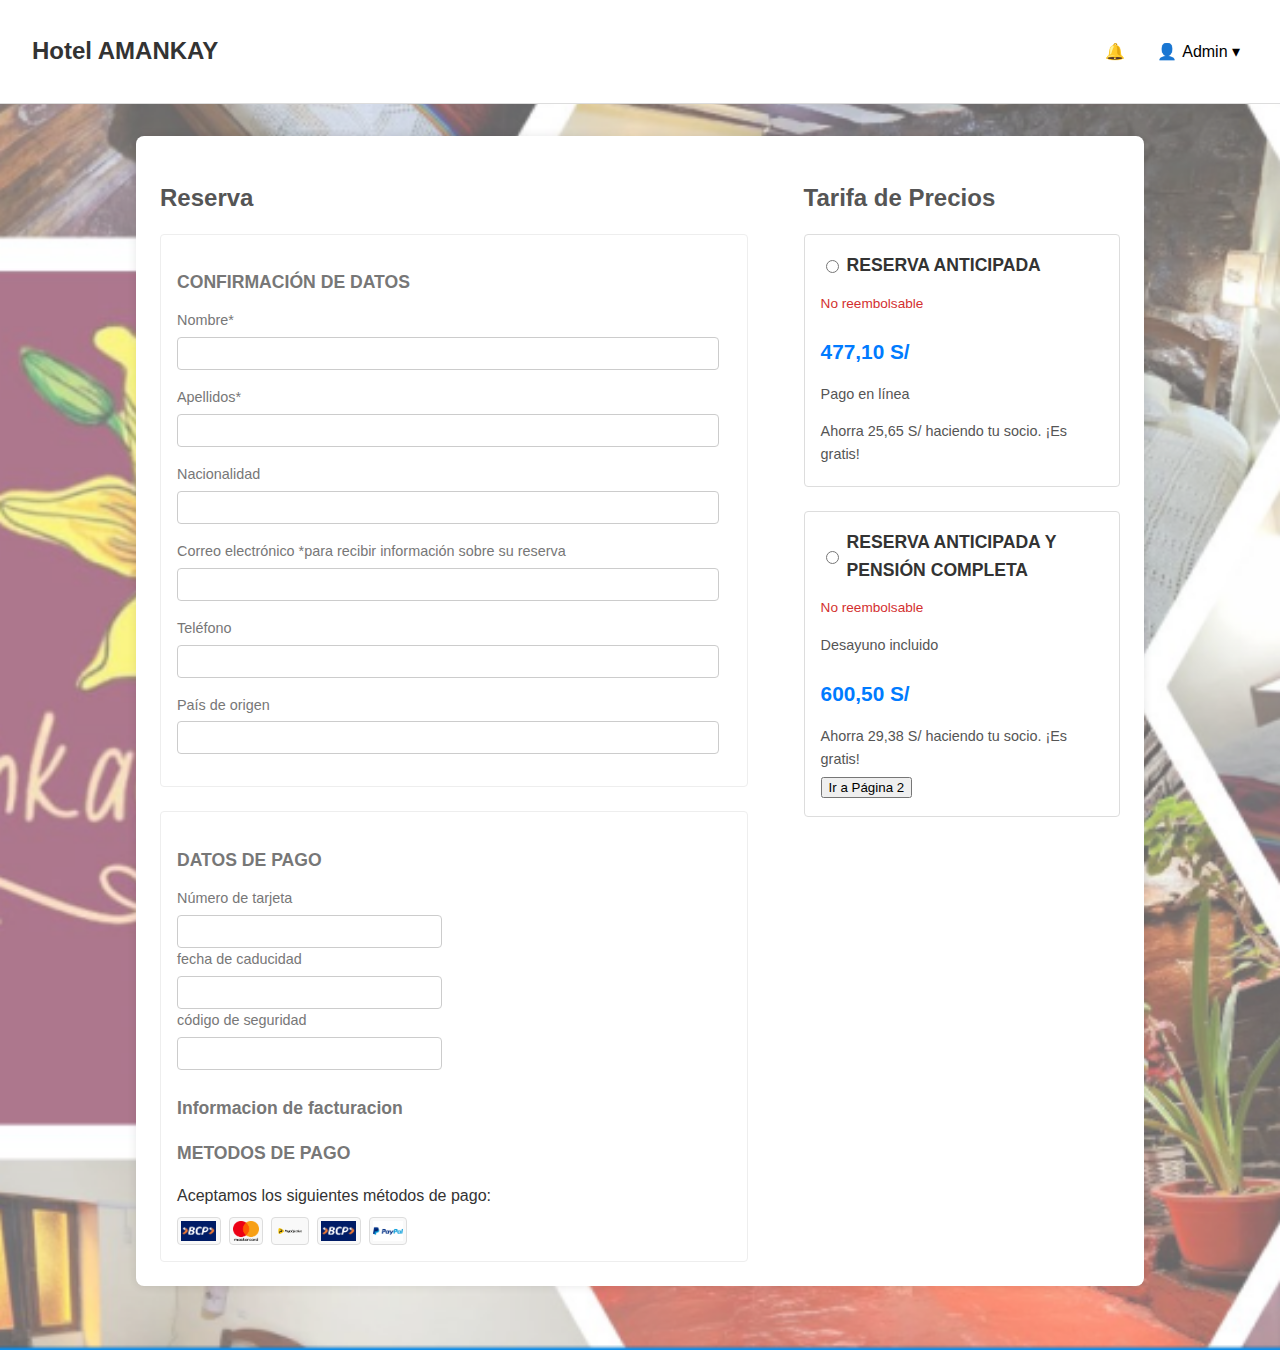
<file: index.html>
<!DOCTYPE html>
<html lang="es">
  <head>
    <meta charset="UTF-8" />
    <meta name="viewport" content="width=device-width, initial-scale=1.0" />
    <title>Reserva Hotel AMANKAY</title>
    <link rel="stylesheet" href="style.css" />
  </head>
  <body>
    <header class="site-header">
      <div class="header-left">
        <h1 class="logo">Hotel AMANKAY</h1>
        <button
          class="menu-button"
          aria-expanded="false"
          aria-controls="mainNav"
        >
          ☰
        </button>
      </div>
      <nav class="main-navigation">
        <ul id="mainNav" class="nav-list">
          <li class="notification-item">
            <button aria-label="Notificaciones">🔔</button>
          </li>
          <li class="user-account">
            <button aria-label="Administrar cuenta">
              <span class="user-icon">👤</span>
              Admin ▾
            </button>
          </li>
        </ul>
      </nav>
    </header>

    <main class="reservation-page">
      <section class="main-content">
        <div class="reservation-area">
          <h2 class="section-title">Reserva</h2>
          <div class="data-confirmation-box">
            <h3 class="subsection-title">CONFIRMACIÓN DE DATOS</h3>
            <form aria-labelledby="dataConfirmationTitle">
              <div class="form-group">
                <label for="nombre">Nombre*</label>
                <input type="text" id="nombre" required />
              </div>
              <div class="form-group">
                <label for="apellidos">Apellidos*</label>
                <input type="text" id="apellidos" required />
              </div>
              <div class="form-group">
                <label for="nacionalidad">Nacionalidad</label>
                <input type="text" id="nacionalidad" />
              </div>
              <div class="form-group">
                <label for="correo"
                  >Correo electrónico *para recibir información sobre su
                  reserva</label
                >
                <input type="email" id="correo" />
              </div>
              <div class="form-group">
                <label for="telefono">Teléfono</label>
                <input type="tel" id="telefono" />
              </div>
              <div class="form-group">
                <label for="pais">País de origen</label>
                <input type="text" id="pais" />
              </div>
            </form>
          </div>

          <div class="payment-info-box">
            <div class="payment-details">
              <h3 class="subsection-title">DATOS DE PAGO</h3>
              <div class="payment-inputs">
                <label for="tarjeta">Número de tarjeta</label>
                <input type="text" id="tarjeta" />
                <label for="fecha">fecha de caducidad</label>
                <input type="text" id="fecha" />
                <label for="codigo">código de seguridad</label>
                <input type="text" id="codigo" />
              </div>
            </div>

            <div class="billing-info">
              <h3 class="subsection-title">Informacion de facturacion</h3>
            </div>

            <div class="payment-methods">
              <h3 class="subsection-title">METODOS DE PAGO</h3>
              <p>Aceptamos los siguientes métodos de pago:</p>
              <ul class="payment-icons">
                <li class="visa">
                  <img src="banco-de-credito-bcp-82.jpg" alt="Visa" />
                </li>
                <li class="mastercard">
                  <img src="Mastercard-logo.svg.png" alt="MasterCard" />
                </li>
                <li class="amex">
                  <img
                    src="6491beed2a5f4cb2bb68a43f_pago_efectivo.webp"
                    alt="American Express"
                  />
                </li>
                <li class="diners">
                  <img src="banco-de-credito-bcp-82.jpg" alt="Diners Club" />
                </li>
                <li class="paypal">
                  <img src="pp_h_rgb_logo_tn.jpg" alt="PayPal" />
                </li>
              </ul>
            </div>
          </div>
        </div>
      </section>

      <aside class="price-sidebar">
        <h2 class="section-title">Tarifa de Precios</h2>
        <div class="price-option-box">
          <article class="price-option">
            <div class="option-header">
              <input type="radio" name="priceOption" id="anticipada" />
              <label for="anticipada">
                <h3 class="option-title">RESERVA ANTICIPADA</h3>
              </label>
            </div>
            <p class="discount-note">No reembolsable</p>
            <p class="price">477,10 S/</p>
            <p class="details">Pago en línea</p>
            <p class="discount">
              Ahorra 25,65 S/ haciendo tu socio. ¡Es gratis!
            </p>
          </article>

          <article class="price-option">
            <div class="option-header">
              <input type="radio" name="priceOption" id="anticipadaCompleta" />
              <label for="anticipadaCompleta">
                <h3 class="option-title">
                  RESERVA ANTICIPADA Y PENSIÓN COMPLETA
                </h3>
              </label>
            </div>
            <p class="discount-note">No reembolsable</p>
            <p class="details">Desayuno incluido</p>
            <p class="price">600,50 S/</p>
            <p class="discount">
              Ahorra 29,38 S/ haciendo tu socio. ¡Es gratis!
            </p>
            <button onclick="location.href='pagina2.html'">
              Ir a Página 2
            </button>
          </article>
        </div>
      </aside>
    </main>

    <footer class="site-footer"></footer>
  </body>
</html>
</file>
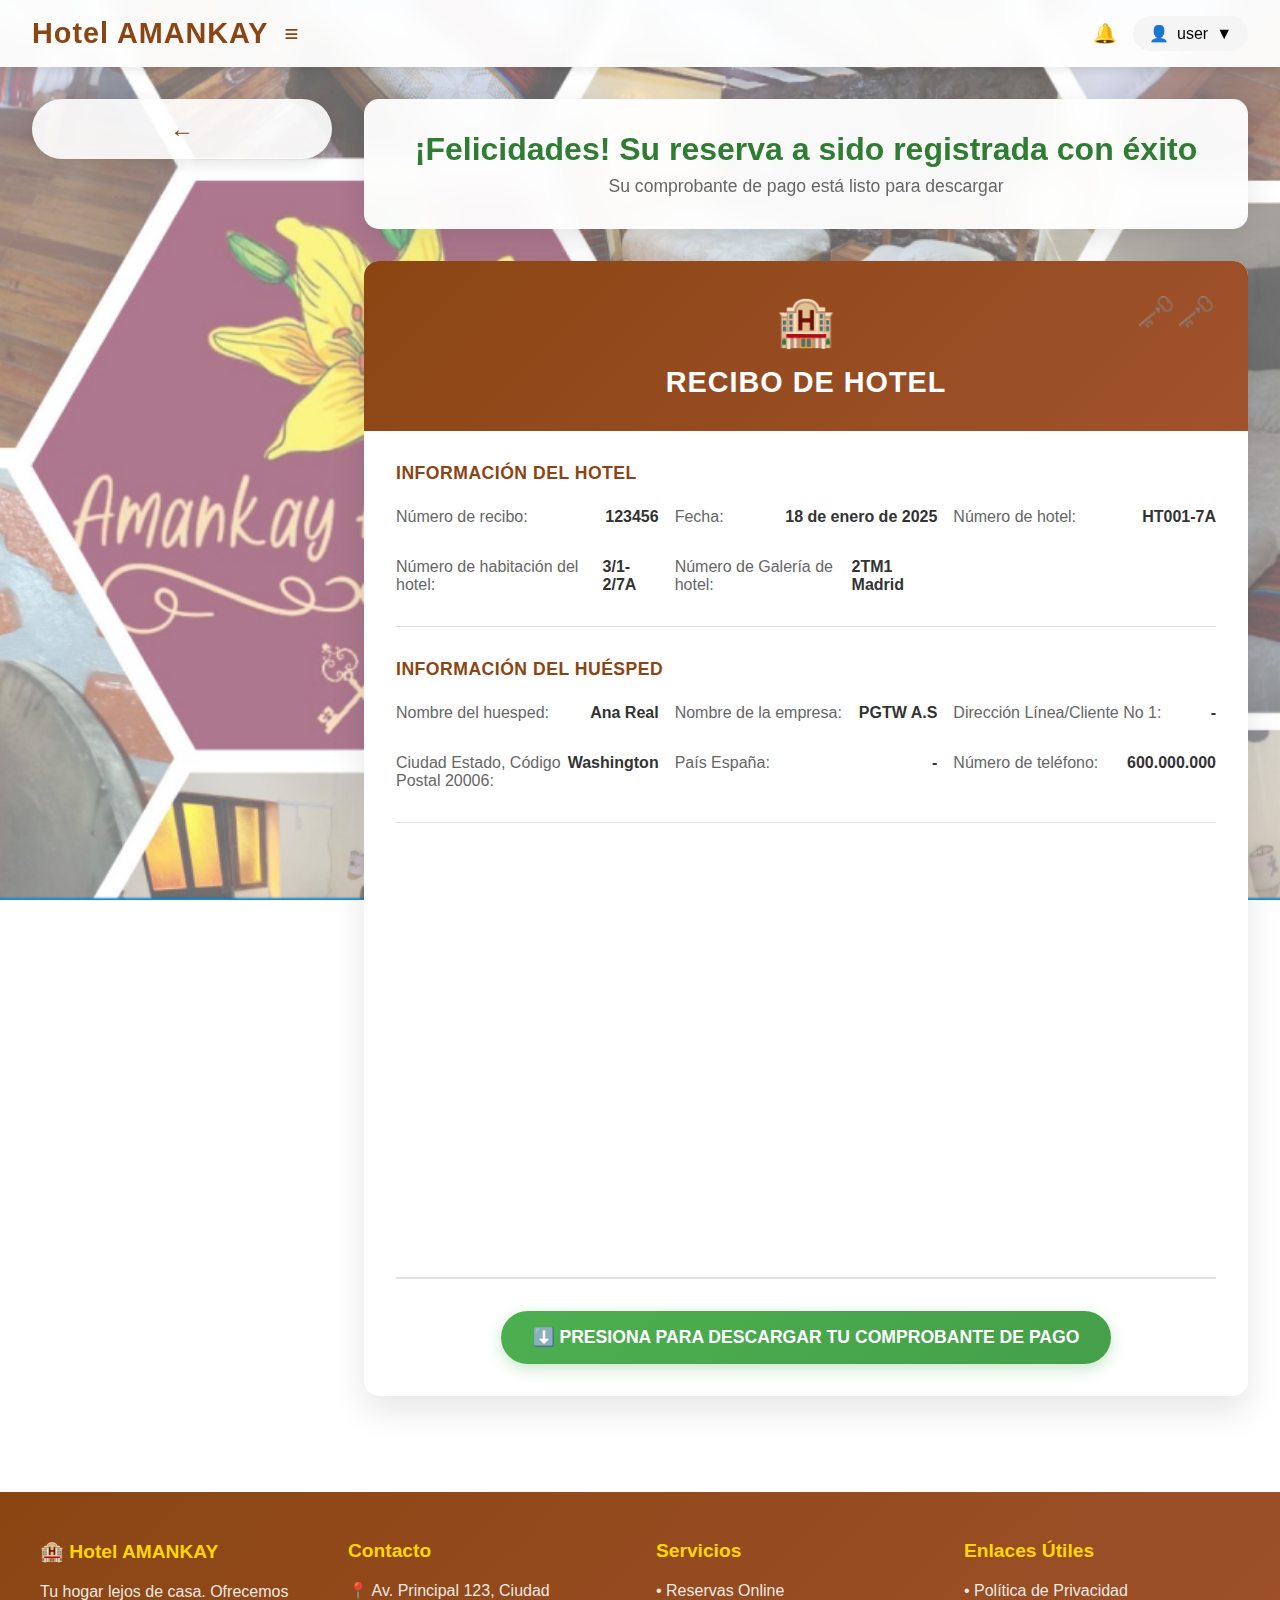
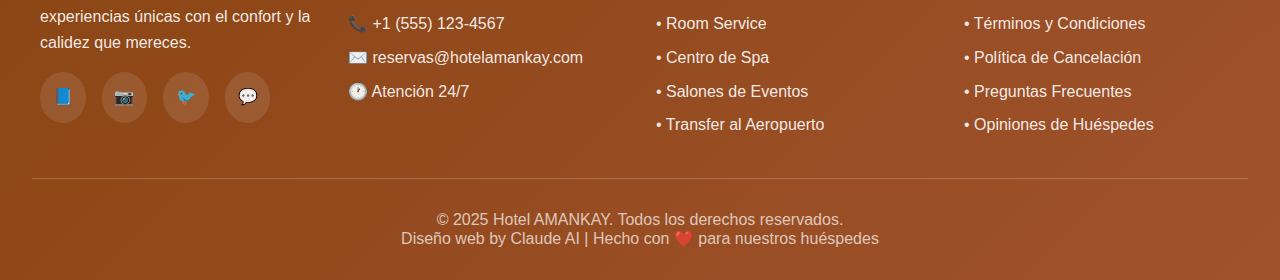
<file: pagina3.html>
<!DOCTYPE html>
<html lang="es">
  <head>
    <meta charset="UTF-8" />
    <meta name="viewport" content="width=device-width, initial-scale=1.0" />
    <title>Hotel AMANKAY - Confirmación de Reserva</title>
    <link rel="stylesheet" href="style3.css" />
  </head>
  <body>
    <!-- Header Navigation -->
    <header class="header">
      <div class="hotel-logo">
        <h1 class="hotel-name">Hotel AMANKAY</h1>
        <span class="menu-toggle">≡</span>
      </div>
      <nav class="user-menu">
        <span class="notification-icon">🔔</span>
        <div class="user-profile">
          <span class="user-icon">👤</span>
          <span>user</span>
          <span>▼</span>
        </div>
      </nav>
    </header>

    <!-- Main Content -->
    <main class="main-container">
      <div class="content-layout">
        <!-- Navigation Panel -->
        <aside class="nav-panel">
          <button class="nav-button back-button" aria-label="Volver">←</button>
        </aside>

        <!-- Main Content Area -->
        <div class="content-area">
          <!-- Success Banner -->
          <section class="success-banner">
            <h1 class="success-title">
              ¡Felicidades! Su reserva a sido registrada con éxito
            </h1>
            <p class="success-subtitle">
              Su comprobante de pago está listo para descargar
            </p>
          </section>

          <!-- Receipt Card -->
          <article class="receipt-card">
            <!-- Receipt Header -->
            <header class="receipt-header">
              <div class="hotel-keys">🗝️🗝️</div>
              <div class="receipt-icon">🏨</div>
              <h2 class="receipt-title">Recibo de Hotel</h2>
            </header>

            <!-- Receipt Content -->
            <div class="receipt-content">
              <!-- Hotel Information -->
              <section class="receipt-section">
                <h3 class="section-title">Información del Hotel</h3>
                <div class="info-grid">
                  <div class="info-item">
                    <span class="info-label">Número de recibo:</span>
                    <span class="info-value">123456</span>
                  </div>
                  <div class="info-item">
                    <span class="info-label">Fecha:</span>
                    <span class="info-value">18 de enero de 2025</span>
                  </div>
                  <div class="info-item">
                    <span class="info-label">Número de hotel:</span>
                    <span class="info-value">HT001-7A</span>
                  </div>
                  <div class="info-item">
                    <span class="info-label"
                      >Número de habitación del hotel:</span
                    >
                    <span class="info-value">3/1-2/7A</span>
                  </div>
                  <div class="info-item">
                    <span class="info-label">Número de Galería de hotel:</span>
                    <span class="info-value">2TM1 Madrid</span>
                  </div>
                </div>
              </section>

              <!-- Guest Information -->
              <section class="receipt-section">
                <h3 class="section-title">Información del Huésped</h3>
                <div class="info-grid">
                  <div class="info-item">
                    <span class="info-label">Nombre del huesped:</span>
                    <span class="info-value">Ana Real</span>
                  </div>
                  <div class="info-item">
                    <span class="info-label">Nombre de la empresa:</span>
                    <span class="info-value">PGTW A.S</span>
                  </div>
                  <div class="info-item">
                    <span class="info-label"
                      >Dirección Línea/Cliente No 1:</span
                    >
                    <span class="info-value">-</span>
                  </div>
                  <div class="info-item">
                    <span class="info-label"
                      >Ciudad Estado, Código Postal 20006:</span
                    >
                    <span class="info-value">Washington</span>
                  </div>
                  <div class="info-item">
                    <span class="info-label">País España:</span>
                    <span class="info-value">-</span>
                  </div>
                  <div class="info-item">
                    <span class="info-label">Número de teléfono:</span>
                    <span class="info-value">600.000.000</span>
                  </div>
                </div>
              </section>

              <!-- Billing Information -->
              <section class="receipt-section">
                <h3 class="section-title">Facturación</h3>
                <table class="billing-table">
                  <thead>
                    <tr>
                      <th>Descripción</th>
                      <th>Fecha</th>
                      <th># Habitación/# cuenta</th>
                      <th>Cantidad</th>
                      <th>Total de la factura</th>
                    </tr>
                  </thead>
                  <tbody>
                    <tr>
                      <td>▲</td>
                      <td>18/01</td>
                      <td>34</td>
                      <td>1</td>
                      <td>$1096</td>
                    </tr>
                    <tr class="total-row">
                      <td colspan="4"><strong>TOTAL</strong></td>
                      <td><strong>$1096</strong></td>
                    </tr>
                  </tbody>
                </table>
              </section>

              <!-- Payment Information -->
              <section class="receipt-section">
                <h3 class="section-title">Información de Pago</h3>
                <div class="info-grid">
                  <div class="info-item">
                    <span class="info-label"
                      >Tipo de facturación y estado de pago:</span
                    >
                    <span class="info-value">Abonado</span>
                  </div>
                  <div class="info-item">
                    <span class="info-label">Balance:</span>
                    <span class="info-value">68902</span>
                  </div>
                  <div class="info-item">
                    <span class="info-label">Descuento autorizado:</span>
                    <span class="info-value">12900</span>
                  </div>
                  <div class="info-item">
                    <span class="info-label">Balance:</span>
                    <span class="info-value">31900</span>
                  </div>
                  <div class="info-item">
                    <span class="info-label">RETA Aplicado:</span>
                    <span class="info-value">-</span>
                  </div>
                  <div class="info-item">
                    <span class="info-label">TOTAL:</span>
                    <span class="info-value">$ 1096</span>
                  </div>
                </div>
              </section>

              <!-- Download Section -->
              <section class="download-section">
                <button class="download-button" onclick="downloadReceipt()">
                  ⬇️ PRESIONA PARA DESCARGAR TU COMPROBANTE DE PAGO
                </button>
              </section>
            </div>
          </article>
        </div>
      </div>
    </main>

    <!-- Footer -->
    <footer class="footer">
      <div class="footer-content">
        <div class="footer-section">
          <h3 class="footer-logo">🏨 Hotel AMANKAY</h3>
          <p>
            Tu hogar lejos de casa. Ofrecemos experiencias únicas con el confort
            y la calidez que mereces.
          </p>
          <div class="social-links">
            <a href="#" aria-label="Facebook">📘</a>
            <a href="#" aria-label="Instagram">📷</a>
            <a href="#" aria-label="Twitter">🐦</a>
            <a href="#" aria-label="WhatsApp">💬</a>
          </div>
        </div>

        <div class="footer-section">
          <h3>Contacto</h3>
          <p>📍 Av. Principal 123, Ciudad</p>
          <p>📞 +1 (555) 123-4567</p>
          <p>✉️ reservas@hotelamankay.com</p>
          <p>🕐 Atención 24/7</p>
        </div>

        <div class="footer-section">
          <h3>Servicios</h3>
          <a href="#">• Reservas Online</a>
          <a href="#">• Room Service</a>
          <a href="#">• Centro de Spa</a>
          <a href="#">• Salones de Eventos</a>
          <a href="#">• Transfer al Aeropuerto</a>
        </div>

        <div class="footer-section">
          <h3>Enlaces Útiles</h3>
          <a href="#">• Política de Privacidad</a>
          <a href="#">• Términos y Condiciones</a>
          <a href="#">• Política de Cancelación</a>
          <a href="#">• Preguntas Frecuentes</a>
          <a href="#">• Opiniones de Huéspedes</a>
        </div>
      </div>

      <div class="footer-bottom">
        <p>&copy; 2025 Hotel AMANKAY. Todos los derechos reservados.</p>
        <p>Diseño web by Claude AI | Hecho con ❤️ para nuestros huéspedes</p>
      </div>
    </footer>

    <script>
      // Navigation functionality
      document
        .querySelector(".back-button")
        .addEventListener("click", function () {
          if (confirm("¿Desea regresar a la página anterior?")) {
            window.history.back();
          }
        });

      // Download receipt function
      function downloadReceipt() {
        alert("Su comprobante de pago se está descargando...");
        // Here you would implement actual download functionality
        // For demo purposes, we'll just show an alert
      }

      // Add animations to elements when they come into view
      const observerOptions = {
        threshold: 0.1,
        rootMargin: "0px 0px -50px 0px",
      };

      const observer = new IntersectionObserver((entries) => {
        entries.forEach((entry) => {
          if (entry.isIntersecting) {
            entry.target.style.opacity = "1";
            entry.target.style.transform = "translateY(0)";
          }
        });
      }, observerOptions);

      // Observe all receipt sections
      document.querySelectorAll(".receipt-section").forEach((section) => {
        section.style.opacity = "0";
        section.style.transform = "translateY(20px)";
        section.style.transition = "all 0.6s ease-out";
        observer.observe(section);
      });

      // Hover effects for nav buttons
      document.querySelectorAll(".nav-button").forEach((button) => {
        button.addEventListener("mouseenter", function () {
          this.style.transform = "scale(1.1) rotate(5deg)";
        });

        button.addEventListener("mouseleave", function () {
          this.style.transform = "scale(1) rotate(0deg)";
        });
      });
    </script>
  </body>
</html>
</file>
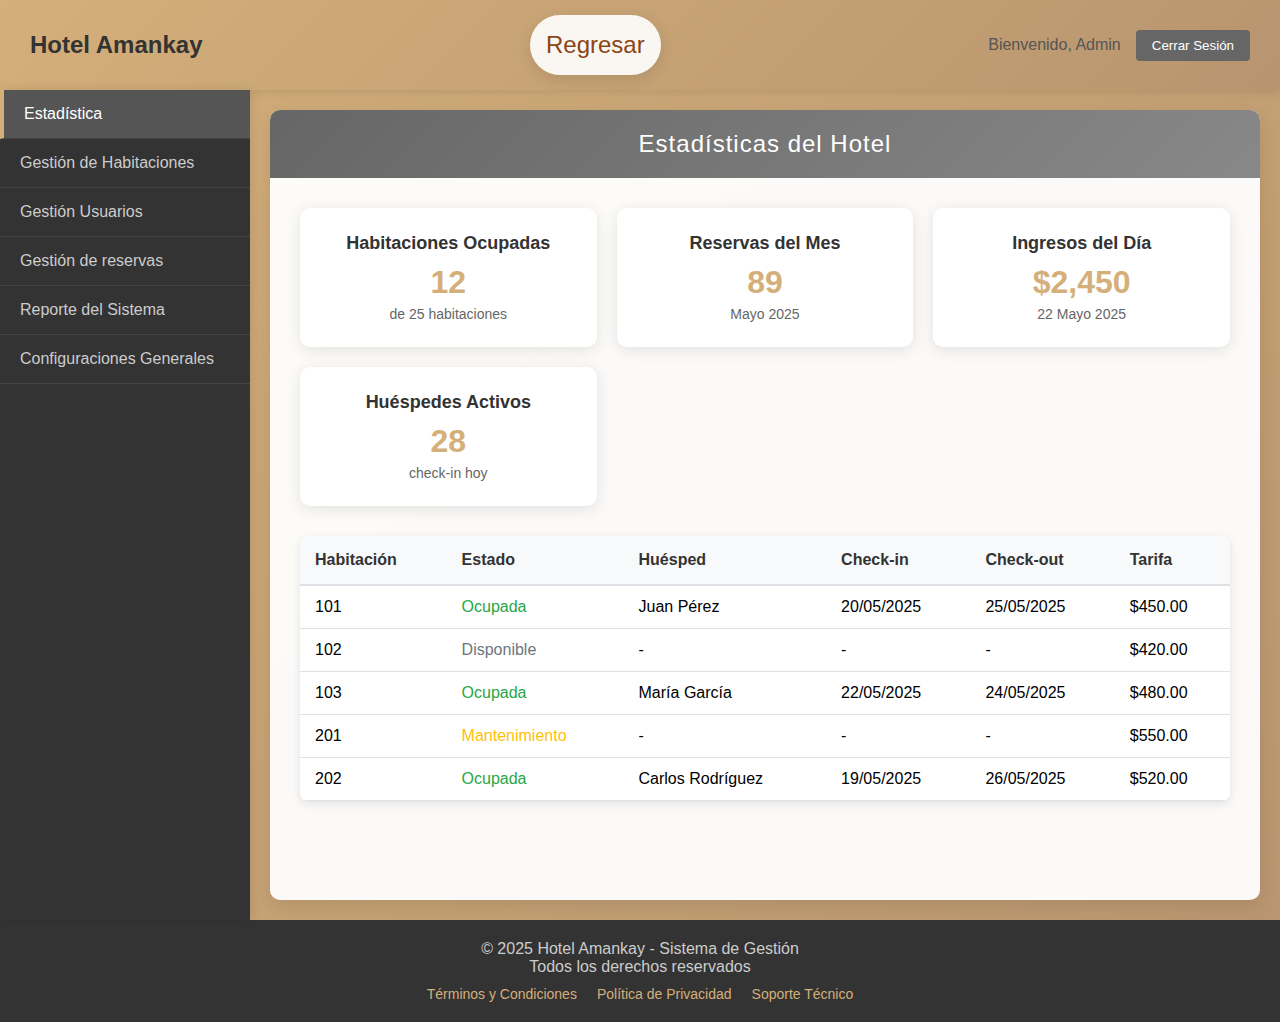
<file: pagina4.html>
<!DOCTYPE html>
<html lang="es">
  <head>
    <meta charset="UTF-8" />
    <meta name="viewport" content="width=device-width, initial-scale=1.0" />
    <title>Hotel Amankay - Sistema de Gestión</title>
    <link rel="stylesheet" href="style4.css" />
  </head>
  <body>
    <div class="header">
      <h1>Hotel Amankay</h1>
      <button
        class="nav-button back-button"
        onclick="location.href='pagina3.html'"
      >
        Regresar
      </button>
      <div class="user-info">
        <span>Bienvenido, Admin</span>
        <button class="logout-btn">Cerrar Sesión</button>
      </div>
    </div>

    <div class="main-container">
      <nav class="sidebar">
        <a href="#" class="nav-item active" data-section="estadistica"
          >Estadística</a
        >
        <a href="#" class="nav-item" data-section="habitaciones"
          >Gestión de Habitaciones</a
        >
        <a href="#" class="nav-item" data-section="usuarios"
          >Gestión Usuarios</a
        >
        <a href="#" class="nav-item" data-section="reservas"
          >Gestión de reservas</a
        >
        <a href="#" class="nav-item" data-section="reporte"
          >Reporte del Sistema</a
        >
        <a href="#" class="nav-item" data-section="configuraciones"
          >Configuraciones Generales</a
        >
      </nav>

      <main class="content">
        <!-- Estadística Section -->
        <div id="estadistica" class="section">
          <div class="content-header">
            <h2>Estadísticas del Hotel</h2>
          </div>
          <div class="content-body">
            <div class="stats-card">
              <div class="card">
                <h3>Habitaciones Ocupadas</h3>
                <div class="number">12</div>
                <div class="label">de 25 habitaciones</div>
              </div>
              <div class="card">
                <h3>Reservas del Mes</h3>
                <div class="number">89</div>
                <div class="label">Mayo 2025</div>
              </div>
              <div class="card">
                <h3>Ingresos del Día</h3>
                <div class="number">$2,450</div>
                <div class="label">22 Mayo 2025</div>
              </div>
              <div class="card">
                <h3>Huéspedes Activos</h3>
                <div class="number">28</div>
                <div class="label">check-in hoy</div>
              </div>
            </div>

            <table class="stats-table">
              <thead>
                <tr>
                  <th>Habitación</th>
                  <th>Estado</th>
                  <th>Huésped</th>
                  <th>Check-in</th>
                  <th>Check-out</th>
                  <th>Tarifa</th>
                </tr>
              </thead>
              <tbody>
                <tr>
                  <td>101</td>
                  <td><span style="color: #28a745">Ocupada</span></td>
                  <td>Juan Pérez</td>
                  <td>20/05/2025</td>
                  <td>25/05/2025</td>
                  <td>$450.00</td>
                </tr>
                <tr>
                  <td>102</td>
                  <td><span style="color: #6c757d">Disponible</span></td>
                  <td>-</td>
                  <td>-</td>
                  <td>-</td>
                  <td>$420.00</td>
                </tr>
                <tr>
                  <td>103</td>
                  <td><span style="color: #28a745">Ocupada</span></td>
                  <td>María García</td>
                  <td>22/05/2025</td>
                  <td>24/05/2025</td>
                  <td>$480.00</td>
                </tr>
                <tr>
                  <td>201</td>
                  <td><span style="color: #ffc107">Mantenimiento</span></td>
                  <td>-</td>
                  <td>-</td>
                  <td>-</td>
                  <td>$550.00</td>
                </tr>
                <tr>
                  <td>202</td>
                  <td><span style="color: #28a745">Ocupada</span></td>
                  <td>Carlos Rodríguez</td>
                  <td>19/05/2025</td>
                  <td>26/05/2025</td>
                  <td>$520.00</td>
                </tr>
              </tbody>
            </table>
          </div>
        </div>

        <!-- Habitaciones Section -->
        <div id="habitaciones" class="section hidden">
          <div class="content-header">
            <h2>Gestión de Habitaciones</h2>
          </div>
          <div class="content-body">
            <div class="room-container">
              <div class="room-list">
                <table class="room-table">
                  <thead>
                    <tr>
                      <th>Código</th>
                      <th>Habitación</th>
                      <th>Acción</th>
                    </tr>
                  </thead>
                  <tbody>
                    <tr>
                      <td>01</td>
                      <td>Habitación 01 para 2 personas</td>
                      <td>
                        <button
                          class="edit-btn"
                          onclick="showRoomDetails('01')"
                        >
                          Editar
                        </button>
                      </td>
                    </tr>
                    <tr>
                      <td>02</td>
                      <td>Habitación 02 para 2 personas</td>
                      <td>
                        <button
                          class="edit-btn"
                          onclick="showRoomDetails('02')"
                        >
                          Editar
                        </button>
                      </td>
                    </tr>
                    <tr>
                      <td>03</td>
                      <td>Suite Junior para 4 personas</td>
                      <td>
                        <button
                          class="edit-btn"
                          onclick="showRoomDetails('03')"
                        >
                          Editar
                        </button>
                      </td>
                    </tr>
                    <tr>
                      <td>04</td>
                      <td>Suite Presidencial para 6 personas</td>
                      <td>
                        <button
                          class="edit-btn"
                          onclick="showRoomDetails('04')"
                        >
                          Editar
                        </button>
                      </td>
                    </tr>
                    <tr>
                      <td>05</td>
                      <td>Habitación Familiar para 5 personas</td>
                      <td>
                        <button
                          class="edit-btn"
                          onclick="showRoomDetails('05')"
                        >
                          Editar
                        </button>
                      </td>
                    </tr>
                  </tbody>
                </table>
              </div>

              <div class="room-details" id="roomDetails">
                <h3>HABITACIÓN 01</h3>
                <div class="room-image"></div>

                <div class="price-info">
                  <h4>PRECIOS:</h4>
                  <div class="price-item">
                    <span>Tarifa anticipada:</span>
                    <span>452.30$</span>
                  </div>
                  <div class="price-item">
                    <span>Tarifa anticipada y pensión completa:</span>
                    <span>550.23$</span>
                  </div>
                </div>

                <div class="description">
                  <h4>DESCRIPCIÓN:</h4>
                  <p>
                    Habitación cómoda y acogedora, perfectamente equipada para
                    dos personas. Cuenta con una cama matrimonial, baño privado,
                    televisión por cable, aire acondicionado y vista al jardín.
                    Ideal para parejas que buscan un ambiente tranquilo y
                    relajante.
                  </p>
                </div>
              </div>
            </div>
          </div>
        </div>

        <!-- Other sections (hidden by default) -->
        <div id="usuarios" class="section hidden">
          <div class="content-header">
            <h2>Gestión de Usuarios</h2>
          </div>
          <div class="content-body">
            <p>Sección de gestión de usuarios en desarrollo...</p>
          </div>
        </div>

        <div id="reservas" class="section hidden">
          <div class="content-header">
            <h2>Gestión de Reservas</h2>
          </div>
          <div class="content-body">
            <p>Sección de gestión de reservas en desarrollo...</p>
          </div>
        </div>

        <div id="reporte" class="section hidden">
          <div class="content-header">
            <h2>Reporte del Sistema</h2>
          </div>
          <div class="content-body">
            <p>Sección de reportes en desarrollo...</p>
          </div>
        </div>

        <div id="configuraciones" class="section hidden">
          <div class="content-header">
            <h2>Configuraciones Generales</h2>
          </div>
          <div class="content-body">
            <p>Sección de configuraciones en desarrollo...</p>
          </div>
        </div>
      </main>
    </div>

    <footer class="footer">
      <div>© 2025 Hotel Amankay - Sistema de Gestión</div>
      <div>Todos los derechos reservados</div>
      <div class="footer-links">
        <a href="#">Términos y Condiciones</a>
        <a href="#">Política de Privacidad</a>
        <a href="#">Soporte Técnico</a>
      </div>
    </footer>

    <script>
      // Room details data
      const roomData = {
        "01": {
          name: "HABITACIÓN 01",
          prices: [
            { label: "Tarifa anticipada:", value: "452.30$" },
            {
              label: "Tarifa anticipada y pensión completa:",
              value: "550.23$",
            },
          ],
          description:
            "Habitación cómoda y acogedora, perfectamente equipada para dos personas. Cuenta con una cama matrimonial, baño privado, televisión por cable, aire acondicionado y vista al jardín. Ideal para parejas que buscan un ambiente tranquilo y relajante.",
        },
        "02": {
          name: "HABITACIÓN 02",
          prices: [
            { label: "Tarifa anticipada:", value: "420.50$" },
            {
              label: "Tarifa anticipada y pensión completa:",
              value: "510.75$",
            },
          ],
          description:
            "Habitación estándar con todas las comodidades necesarias. Incluye cama doble, baño privado, televisión, aire acondicionado y balcón con vista parcial al mar. Perfecta para una estancia confortable.",
        },
        "03": {
          name: "SUITE JUNIOR",
          prices: [
            { label: "Tarifa anticipada:", value: "680.00$" },
            {
              label: "Tarifa anticipada y pensión completa:",
              value: "820.50$",
            },
          ],
          description:
            "Suite espaciosa para hasta 4 personas con sala de estar separada, dos camas dobles, baño grande con jacuzzi, televisión de pantalla plana, minibar y terraza privada con vista panorámica.",
        },
        "04": {
          name: "SUITE PRESIDENCIAL",
          prices: [
            { label: "Tarifa anticipada:", value: "1250.00$" },
            {
              label: "Tarifa anticipada y pensión completa:",
              value: "1450.00$",
            },
          ],
          description:
            "La suite más lujosa del hotel, con capacidad para 6 personas. Cuenta con dos dormitorios, sala de estar amplia, comedor, cocina equipada, dos baños completos, jacuzzi privado y terraza exclusiva de 50m².",
        },
        "05": {
          name: "HABITACIÓN FAMILIAR",
          prices: [
            { label: "Tarifa anticipada:", value: "580.25$" },
            {
              label: "Tarifa anticipada y pensión completa:",
              value: "720.00$",
            },
          ],
          description:
            "Habitación amplia diseñada para familias de hasta 5 personas. Incluye una cama matrimonial y litera triple, baño espacioso, área de juegos para niños, televisión y vista al jardín infantil.",
        },
      };

      // Navigation functionality
      document.querySelectorAll(".nav-item").forEach((item) => {
        item.addEventListener("click", function (e) {
          e.preventDefault();

          // Remove active class from all nav items
          document
            .querySelectorAll(".nav-item")
            .forEach((nav) => nav.classList.remove("active"));

          // Add active class to clicked item
          this.classList.add("active");

          // Hide all sections
          document
            .querySelectorAll(".section")
            .forEach((section) => section.classList.add("hidden"));

          // Show selected section
          const sectionId = this.getAttribute("data-section");
          document.getElementById(sectionId).classList.remove("hidden");
        });
      });

      // Show room details function
      function showRoomDetails(roomCode) {
        const room = roomData[roomCode];
        if (!room) return;

        const detailsContainer = document.getElementById("roomDetails");

        let pricesHtml = "";
        room.prices.forEach((price) => {
          pricesHtml += `
                    <div class="price-item">
                        <span>${price.label}</span>
                        <span>${price.value}</span>
                    </div>
                `;
        });

        detailsContainer.innerHTML = `
                <h3>${room.name}</h3>
                <div class="room-image"></div>
                
                <div class="price-info">
                    <h4>PRECIOS:</h4>
                    ${pricesHtml}
                </div>
                
                <div class="description">
                    <h4>DESCRIPCIÓN:</h4>
                    <p>${room.description}</p>
                </div>
            `;
      }

      // Add some interactive effects
      document.querySelectorAll(".card").forEach((card) => {
        card.addEventListener("mouseenter", function () {
          this.style.transform = "translateY(-8px) scale(1.02)";
        });

        card.addEventListener("mouseleave", function () {
          this.style.transform = "translateY(0) scale(1)";
        });
      });
    </script>
  </body>
</html>
</file>
<file: style.css>
body {
    font-family: sans-serif;
    margin: 0;
    padding: 0;
    background-color: #f4f4f4; /* Puedes tener un color de respaldo */
    color: #333;
    line-height: 1.6;
    background-image: url('imgefondo.png'); /* Reemplaza con la ruta de tu imagen */
    background-size: cover; /* Para que la imagen cubra todo el fondo */
    background-repeat: no-repeat; /* Para evitar que la imagen se repita */
    background-position: center center; /* Para centrar la imagen */
    /* Otros estilos que ya tienes... */
}

/* Site Header */
.site-header {
    background-color: #fff;
    color: #333;
    padding: 1rem 2rem;
    display: flex;
    justify-content: space-between;
    align-items: center;
    border-bottom: 1px solid #ddd;
}

.header-left {
    display: flex;
    align-items: center;
}

.logo {
    font-size: 1.5rem;
    font-weight: bold;
    margin-right: 1rem;
}

.menu-button {
    display: none; /* Hidden on larger screens */
    font-size: 1.5rem;
    background: none;
    border: none;
    cursor: pointer;
}

.main-navigation {
    display: flex;
    align-items: center;
}

.nav-list {
    list-style: none;
    padding: 0;
    margin: 0;
    display: flex;
    align-items: center;
}

.nav-list li {
    margin-left: 1rem;
}

.nav-list button {
    background: none;
    border: none;
    cursor: pointer;
    font-size: 1rem;
    padding: 0.5rem;
    display: flex;
    align-items: center;
}

.user-icon {
    margin-right: 0.3rem;
}

/* Main Content */
.reservation-page {
    display: flex;
    max-width: 960px;
    margin: 2rem auto;
    padding: 1.5rem;
    background-color: #fff;
    box-shadow: 0 0 10px rgba(0, 0, 0, 0.1);
    border-radius: 8px;
    gap: 2rem;
}

.main-content {
    flex: 0.65;
}

.price-sidebar {
    flex: 0.35;
}

.section-title {
    color: #555;
    margin-bottom: 1rem;
}

/* Reservation Area */


.data-confirmation-box {
    padding: 1rem;
    border: 1px solid #eee;
    border-radius: 4px;
    margin-bottom: 1.5rem;
}

.payment-info-box {
    padding: 1rem;
    border: 1px solid #eee;
    border-radius: 4px;
}

.subsection-title {
    color: #777;
    margin-bottom: 0.8rem;
    font-size: 1.1rem;
}

.data-confirmation-box .form-group {
    margin-bottom: 1rem;
}

.data-confirmation-box label {
    display: block;
    margin-bottom: 0.3rem;
    font-size: 0.9rem;
    color: #777;
}

.data-confirmation-box input[type="text"],
.data-confirmation-box input[type="email"],
.data-confirmation-box input[type="tel"] {
    width: calc(100% - 12px);
    padding: 0.5rem;
    border: 1px solid #ccc;
    border-radius: 4px;
    box-sizing: border-box;
}

.payment-details {
    margin-bottom: 1.5rem;
}

.payment-details .payment-inputs label {
    display: block;
    margin-bottom: 0.3rem;
    font-size: 0.9rem;
    color: #777;
}

.payment-details .payment-inputs input[type="text"] {
    width: calc(50% - 12px);
    padding: 0.5rem;
    border: 1px solid #ccc;
    border-radius: 4px;
    box-sizing: border-box;
    margin-right: 0.5rem;
    display: inline-block;
}

.payment-methods p {
    margin-bottom: 0.5rem;
}

.payment-icons {
    list-style: none;
    padding: 0;
    margin: 0;
    display: flex;
    gap: 0.5rem;
}

.payment-icons li {
    display: inline-block;
    padding: 0.2rem; /* Adjust padding as needed */
    border: 1px solid #ddd;
    border-radius: 4px;
    font-size: 0.8rem;
    background-color: #f9f9f9;
}

.payment-icons img {
    display: block;
    width: auto; /* Adjust width as needed */
    height: 20px; /* Adjust height as needed */
}

/* Price Sidebar */
.price-sidebar {
    padding-left: 1.5rem;
}



.price-option {
    margin-bottom: 1.5rem;
    padding: 1rem;
    border: 1px solid #ddd;
    border-radius: 4px;
}

.price-option .option-header {
    display: flex;
    align-items: center;
    margin-bottom: 0.8rem;
}

.price-option input[type="radio"] {
    margin-right: 0.5rem;
}

.price-option .option-title {
    margin: 0;
    font-size: 1.1rem;
    color: #333;
    font-weight: bold;
}

.price-option .discount-note {
    color: #d32f2f;
    font-size: 0.85rem;
    margin-bottom: 0.3rem;
}

.price-option .price {
    font-size: 1.3rem;
    font-weight: bold;
    color: #007bff;
    margin-bottom: 0.3rem;
}

.price-option .details, .price-option .discount {
    color: #555;
    font-size: 0.9rem;
    margin-bottom: 0.2rem;
}

/* Site Footer */
.site-footer {
    text-align: center;
    padding: 1rem 0;
    font-size: 0.8rem;
    color: #777;
}

/* Responsive Design */
@media (max-width: 768px) {
    .reservation-page {
        flex-direction: column;
        padding: 1rem;
        gap: 1rem;
    }

    .main-content {
        flex: 1;
    }

    .price-sidebar {
        flex: 1;
        padding-left: 0;
    }

    .payment-details .payment-inputs input[type="text"] {
        width: calc(100% - 12px);
        margin-right: 0;
        margin-bottom: 0.5rem;
    }

    .main-navigation {
        flex-direction: column;
        align-items: flex-start;
    }

    .nav-list {
        flex-direction: column;
        width: 100%;
        display: none; /* Initially hide nav items on smaller screens */
    }

    .nav-list.open {
        display: flex;
    }

    .nav-list li {
        margin-left: 0;
        margin-bottom: 0.5rem;
    }

    .menu-button {
        display: block;
        margin-bottom: 0.5rem;
    }
}
</file>
<file: style3.css>
* {
            margin: 0;
            padding: 0;
            box-sizing: border-box;
        }

        body {
            font-family: 'Segoe UI', Tahoma, Geneva, Verdana, sans-serif;
            background: url('imgefondo.png') no-repeat center center fixed;
            background-size: cover;
            background-attachment: fixed;
            min-height: 100vh;
        }

        /* Header */
        .header {
            background: rgba(255, 255, 255, 0.95);
            backdrop-filter: blur(10px);
            padding: 1rem 2rem;
            display: flex;
            justify-content: space-between;
            align-items: center;
            box-shadow: 0 2px 10px rgba(0,0,0,0.1);
        }

        .hotel-logo {
            display: flex;
            align-items: center;
            gap: 1rem;
        }

        .hotel-name {
            font-size: 1.8rem;
            font-weight: 700;
            color: #8B4513;
            letter-spacing: 1px;
        }

        .menu-toggle {
            font-size: 1.5rem;
            color: #8B4513;
            cursor: pointer;
        }

        .user-menu {
            display: flex;
            align-items: center;
            gap: 1rem;
        }

        .notification-icon {
            font-size: 1.2rem;
            color: #8B4513;
            cursor: pointer;
        }

        .user-profile {
            display: flex;
            align-items: center;
            gap: 0.5rem;
            background: #f5f5f5;
            padding: 0.5rem 1rem;
            border-radius: 25px;
            cursor: pointer;
            transition: background 0.3s ease;
        }

        .user-profile:hover {
            background: #e0e0e0;
        }

        /* Main Container */
        .main-container {
            padding: 2rem;
            min-height: calc(100vh - 200px);
        }

        /* Content Layout */
        .content-layout {
            max-width: 1400px;
            margin: 0 auto;
            display: grid;
            grid-template-columns: 300px 1fr;
            gap: 2rem;
            align-items: start;
        }

        /* Navigation Panel */
        .nav-panel {
            display: flex;
            flex-direction: column;
            gap: 1rem;
        }

        .nav-button {
            background: rgba(255, 255, 255, 0.9);
            border: none;
            padding: 1rem;
            border-radius: 50px;
            cursor: pointer;
            display: flex;
            align-items: center;
            justify-content: center;
            font-size: 1.5rem;
            color: #8B4513;
            transition: all 0.3s ease;
            box-shadow: 0 4px 15px rgba(0,0,0,0.1);
        }

        .nav-button:hover {
            background: white;
            transform: scale(1.1);
            box-shadow: 0 6px 20px rgba(0,0,0,0.15);
        }

        .back-button {
            margin-bottom: 2rem;
        }

        /* Success Message */
        .success-banner {
            background: rgba(255, 255, 255, 0.95);
            backdrop-filter: blur(15px);
            padding: 2rem;
            border-radius: 15px;
            text-align: center;
            margin-bottom: 2rem;
            box-shadow: 0 10px 30px rgba(0,0,0,0.1);
            animation: slideDown 0.6s ease-out;
        }

        .success-title {
            font-size: 2rem;
            color: #2E7D32;
            font-weight: 700;
            margin-bottom: 0.5rem;
        }

        .success-subtitle {
            color: #666;
            font-size: 1.1rem;
        }

        /* Receipt Card */
        .receipt-card {
            background: white;
            border-radius: 15px;
            overflow: hidden;
            box-shadow: 0 15px 35px rgba(0,0,0,0.1);
            animation: slideUp 0.8s ease-out;
        }

        .receipt-header {
            background: linear-gradient(135deg, #8B4513, #A0522D);
            color: white;
            padding: 2rem;
            text-align: center;
            position: relative;
        }

        .receipt-icon {
            font-size: 3rem;
            margin-bottom: 1rem;
        }

        .receipt-title {
            font-size: 1.8rem;
            font-weight: 700;
            text-transform: uppercase;
            letter-spacing: 1px;
        }

        .hotel-keys {
            position: absolute;
            top: 2rem;
            right: 2rem;
            font-size: 2rem;
            opacity: 0.3;
        }

        /* Receipt Content */
        .receipt-content {
            padding: 2rem;
        }

        .receipt-section {
            margin-bottom: 2rem;
            padding-bottom: 1.5rem;
            border-bottom: 1px solid #e0e0e0;
        }

        .receipt-section:last-child {
            border-bottom: none;
            margin-bottom: 0;
        }

        .section-title {
            color: #8B4513;
            font-weight: 700;
            font-size: 1.1rem;
            margin-bottom: 1rem;
            text-transform: uppercase;
            letter-spacing: 0.5px;
        }

        .info-grid {
            display: grid;
            grid-template-columns: repeat(auto-fit, minmax(200px, 1fr));
            gap: 1rem;
        }

        .info-item {
            display: flex;
            justify-content: space-between;
            padding: 0.5rem 0;
        }

        .info-label {
            color: #666;
            font-weight: 500;
        }

        .info-value {
            color: #333;
            font-weight: 600;
        }

        /* Billing Section */
        .billing-table {
            width: 100%;
            border-collapse: collapse;
            margin-top: 1rem;
        }

        .billing-table th,
        .billing-table td {
            padding: 0.8rem;
            text-align: left;
            border-bottom: 1px solid #e0e0e0;
        }

        .billing-table th {
            background: #f8f9fa;
            color: #8B4513;
            font-weight: 600;
            text-transform: uppercase;
            font-size: 0.9rem;
        }

        .total-row {
            background: #f8f9fa;
            font-weight: 700;
            color: #8B4513;
        }

        /* Download Button */
        .download-section {
            text-align: center;
            margin-top: 2rem;
            padding-top: 2rem;
            border-top: 2px solid #e0e0e0;
        }

        .download-button {
            background: linear-gradient(135deg, #4CAF50, #45a049);
            color: white;
            border: none;
            padding: 1rem 2rem;
            border-radius: 50px;
            font-size: 1.1rem;
            font-weight: 600;
            cursor: pointer;
            display: inline-flex;
            align-items: center;
            gap: 0.5rem;
            transition: all 0.3s ease;
            box-shadow: 0 5px 15px rgba(76, 175, 80, 0.3);
        }

        .download-button:hover {
            transform: translateY(-3px);
            box-shadow: 0 8px 25px rgba(76, 175, 80, 0.4);
        }

        /* Animations */
        @keyframes slideDown {
            from {
                opacity: 0;
                transform: translateY(-30px);
            }
            to {
                opacity: 1;
                transform: translateY(0);
            }
        }

        @keyframes slideUp {
            from {
                opacity: 0;
                transform: translateY(30px);
            }
            to {
                opacity: 1;
                transform: translateY(0);
            }
        }

        /* Footer */
        .footer {
            background: linear-gradient(135deg, #8B4513, #A0522D);
            color: white;
            padding: 3rem 2rem 2rem;
            margin-top: 4rem;
        }

        .footer-content {
            max-width: 1200px;
            margin: 0 auto;
            display: grid;
            grid-template-columns: repeat(auto-fit, minmax(250px, 1fr));
            gap: 2rem;
        }

        .footer-section h3 {
            color: #FFD700;
            margin-bottom: 1rem;
            font-size: 1.2rem;
            font-weight: 600;
        }

        .footer-section p,
        .footer-section a {
            color: rgba(255, 255, 255, 0.9);
            text-decoration: none;
            line-height: 1.6;
            margin-bottom: 0.5rem;
            display: block;
        }

        .footer-section a:hover {
            color: #FFD700;
            transition: color 0.3s ease;
        }

        .social-links {
            display: flex;
            gap: 1rem;
            margin-top: 1rem;
        }

        .social-links a {
            background: rgba(255, 255, 255, 0.1);
            padding: 0.8rem;
            border-radius: 50%;
            display: inline-flex;
            align-items: center;
            justify-content: center;
            transition: all 0.3s ease;
        }

        .social-links a:hover {
            background: #FFD700;
            color: #8B4513;
            transform: translateY(-3px);
        }

        .footer-bottom {
            border-top: 1px solid rgba(255, 255, 255, 0.2);
            margin-top: 2rem;
            padding-top: 2rem;
            text-align: center;
            color: rgba(255, 255, 255, 0.7);
        }

        .footer-logo {
            font-size: 1.5rem;
            font-weight: 700;
            color: #FFD700;
            margin-bottom: 0.5rem;
        }

        /* Responsive Design */
        @media (max-width: 1024px) {
            .content-layout {
                grid-template-columns: 1fr;
                gap: 1rem;
            }
            
            .nav-panel {
                flex-direction: row;
                justify-content: center;
                gap: 1rem;
            }
        }

        @media (max-width: 768px) {
            .main-container {
                padding: 1rem;
            }
            
            .receipt-content {
                padding: 1rem;
            }
            
            .success-title {
                font-size: 1.5rem;
            }
            
            .info-grid {
                grid-template-columns: 1fr;
            }
        }
</file>
<file: style4.css>
* {
        margin: 0;
        padding: 0;
        box-sizing: border-box;
      }

      body {
        font-family: "Segoe UI", Tahoma, Geneva, Verdana, sans-serif;
        background: linear-gradient(135deg, #d4af7a 0%, #b8956f 100%);
        min-height: 100vh;
      }
.nav-button {
            background: rgba(255, 255, 255, 0.9);
            border: none;
            padding: 1rem;
            border-radius: 50px;
            cursor: pointer;
            display: flex;
            align-items: center;
            justify-content: center;
            font-size: 1.5rem;
            color: #8B4513;
            transition: all 0.3s ease;
            box-shadow: 0 4px 15px rgba(0,0,0,0.1);
        }

      .header {
        background: linear-gradient(135deg, #d4af7a 0%, #b8956f 100%);
        color: #333;
        padding: 15px 30px;
        display: flex;
        justify-content: space-between;
        align-items: center;
        box-shadow: 0 2px 10px rgba(0, 0, 0, 0.1);
      }

      .header h1 {
        font-size: 24px;
        font-weight: 600;
      }

      .user-info {
        display: flex;
        align-items: center;
        gap: 15px;
        color: #555;
      }

      .logout-btn {
        background: #666;
        color: white;
        padding: 8px 16px;
        border: none;
        border-radius: 4px;
        cursor: pointer;
        transition: background 0.3s;
      }

      .logout-btn:hover {
        background: #555;
      }

      .main-container {
        display: flex;
        min-height: calc(100vh - 70px);
      }

      .sidebar {
        background: #333;
        width: 250px;
        padding: 0;
        box-shadow: 2px 0 10px rgba(0, 0, 0, 0.1);
      }

      .nav-item {
        display: block;
        color: #ccc;
        padding: 15px 20px;
        text-decoration: none;
        border-bottom: 1px solid #444;
        transition: all 0.3s;
        cursor: pointer;
      }

      .nav-item:hover,
      .nav-item.active {
        background: #555;
        color: white;
        border-left: 4px solid #d4af7a;
      }

      .content {
        flex: 1;
        background: rgba(255, 255, 255, 0.95);
        margin: 20px;
        border-radius: 10px;
        box-shadow: 0 5px 20px rgba(0, 0, 0, 0.1);
        overflow: hidden;
      }

      .content-header {
        background: linear-gradient(135deg, #666 0%, #888 100%);
        color: white;
        padding: 20px 30px;
        text-align: center;
      }

      .content-header h2 {
        font-size: 24px;
        font-weight: 300;
        letter-spacing: 1px;
      }

      .content-body {
        padding: 30px;
      }

      /* Statistics Table */
      .stats-table {
        width: 100%;
        border-collapse: collapse;
        background: white;
        border-radius: 8px;
        overflow: hidden;
        box-shadow: 0 3px 10px rgba(0, 0, 0, 0.1);
      }

      .stats-table th {
        background: #f8f9fa;
        color: #333;
        font-weight: 600;
        padding: 15px;
        text-align: left;
        border-bottom: 2px solid #dee2e6;
      }

      .stats-table td {
        padding: 12px 15px;
        border-bottom: 1px solid #dee2e6;
      }

      .stats-table tr:hover {
        background: #f8f9fa;
      }

      .stats-card {
        display: grid;
        grid-template-columns: repeat(auto-fit, minmax(250px, 1fr));
        gap: 20px;
        margin-bottom: 30px;
      }

      .card {
        background: white;
        padding: 25px;
        border-radius: 10px;
        box-shadow: 0 3px 15px rgba(0, 0, 0, 0.1);
        text-align: center;
        transition: transform 0.3s;
      }

      .card:hover {
        transform: translateY(-5px);
      }

      .card h3 {
        color: #333;
        margin-bottom: 10px;
        font-size: 18px;
      }

      .card .number {
        font-size: 32px;
        font-weight: bold;
        color: #d4af7a;
        margin-bottom: 5px;
      }

      .card .label {
        color: #666;
        font-size: 14px;
      }

      /* Room Management */
      .room-container {
        display: flex;
        gap: 30px;
      }

      .room-list {
        flex: 1;
      }

      .room-table {
        width: 100%;
        border-collapse: collapse;
        background: white;
        border-radius: 8px;
        overflow: hidden;
        box-shadow: 0 3px 10px rgba(0, 0, 0, 0.1);
      }

      .room-table th {
        background: #f8f9fa;
        color: #333;
        font-weight: 600;
        padding: 15px;
        text-align: left;
        border-bottom: 2px solid #dee2e6;
      }

      .room-table td {
        padding: 12px 15px;
        border-bottom: 1px solid #dee2e6;
      }

      .room-table tr:hover {
        background: #f8f9fa;
      }

      .edit-btn {
        background: #333;
        color: white;
        padding: 6px 12px;
        border: none;
        border-radius: 4px;
        cursor: pointer;
        font-size: 12px;
        transition: background 0.3s;
      }

      .edit-btn:hover {
        background: #555;
      }

      .room-details {
        width: 350px;
        background: #666;
        color: white;
        padding: 20px;
        border-radius: 10px;
      }

      .room-details h3 {
        margin-bottom: 20px;
        color: #d4af7a;
        font-size: 18px;
      }

      .room-image {
        width: 100%;
        height: 200px;
        background: url('data:image/svg+xml,<svg xmlns="http://www.w3.org/2000/svg" viewBox="0 0 400 200"><rect width="400" height="200" fill="%23f0f0f0"/><rect x="50" y="50" width="120" height="80" fill="%23d4af7a" rx="5"/><rect x="180" y="50" width="120" height="80" fill="%23d4af7a" rx="5"/><rect x="310" y="60" width="60" height="60" fill="%23b8956f" rx="30"/><text x="200" y="160" text-anchor="middle" fill="%23666" font-family="Arial" font-size="14">Habitación de Hotel</text></svg>')
          center/cover;
        border-radius: 8px;
        margin-bottom: 20px;
      }

      .price-info {
        background: rgba(255, 255, 255, 0.1);
        padding: 15px;
        border-radius: 8px;
        margin-bottom: 15px;
      }

      .price-info h4 {
        color: #d4af7a;
        margin-bottom: 10px;
      }

      .price-item {
        display: flex;
        justify-content: space-between;
        margin-bottom: 8px;
      }

      .description {
        background: rgba(255, 255, 255, 0.1);
        padding: 15px;
        border-radius: 8px;
        font-size: 14px;
      }

      .footer {
        background: #333;
        color: #ccc;
        text-align: center;
        padding: 20px;
        margin-top: auto;
      }

      .footer-links {
        margin-top: 10px;
        display: flex;
        justify-content: center;
        gap: 20px;
      }

      .footer-links a {
        color: #d4af7a;
        text-decoration: none;
        font-size: 14px;
      }

      .footer-links a:hover {
        text-decoration: underline;
      }

      .hidden {
        display: none;
      }
</file>
